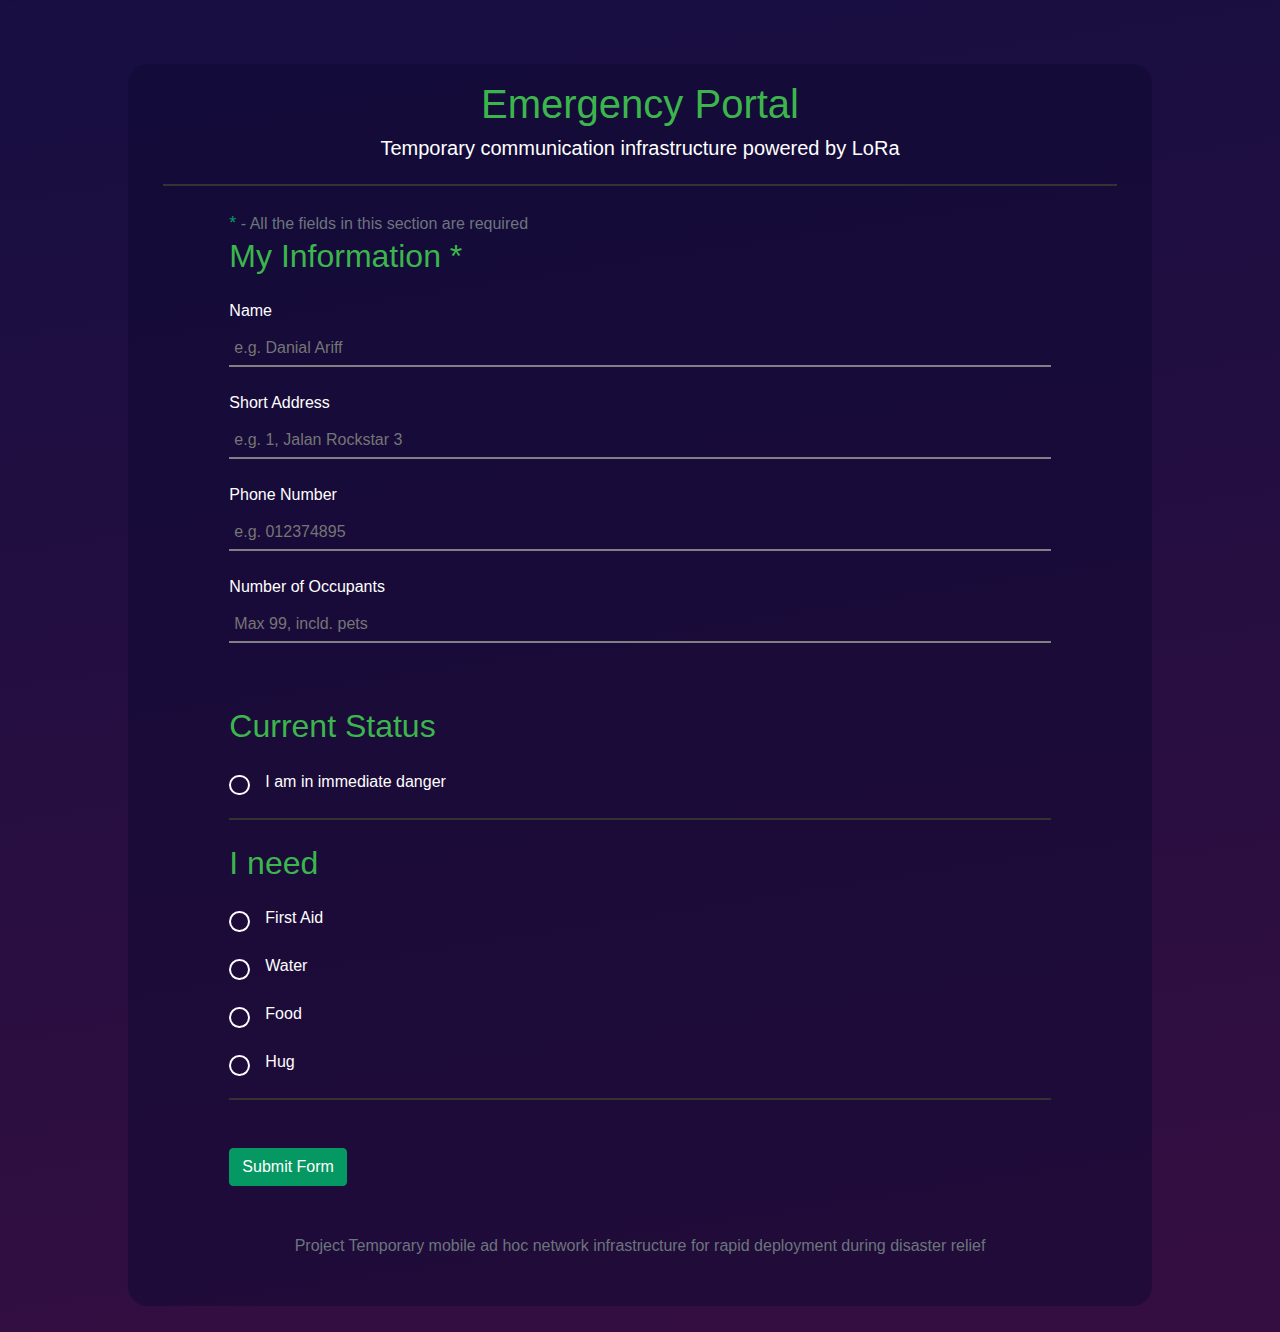
<file: nodes/node/data/index.html>
<!DOCTYPE html>
<html>
	<meta name="viewport" content="width=device-width, initial-scale=1">
	<head>
		<title>Emergency Portal</title>
		<link rel="stylesheet" type="text/css" href="src/bootstrap.min.css">
		<link rel="stylesheet" type="text/css" href="src/main.css">
		<script src="src/jquery-3.3.1.min.js"></script>
		<script src="src/bootstrap.bundle.min.js"></script>
	</head>
	<body>
		<div class="container-fluid" style="background-color: rgba(13, 7, 50, 0.5); border-radius: 20px; ">
			<div class="row" style="border-bottom: 2px solid #333333; margin-left: 2%; margin-right:2%">
				<div class="col-lg-10 offset-lg-1 py-3">
					<h1 class="text-center">Emergency Portal</h1>
					<h5 class="text-center">Temporary communication infrastructure powered by LoRa</h5>
				</div>
			</div>
			<div class="row pb-5">
				<div class="col-10 offset-lg-1 px-3">
					<form method="get" action="/get">
						<div class="py-4">
							<span class="text-muted"><span style="color: #059862; font-size: large;">*</span> - All the fields in this section are required</span>
							<h2>My Information *</h2>
							<div class="form-group pt-3">
								<fieldset>
									<label class="form-label" for="txtName">Name</label><br/>
									<input type="text" placeholder="e.g. Danial Ariff" name="n" maxlength="30" id="txtName" required/>
								</fieldset>
							</div>
							<div class="form-group pt-2">
								<fieldset>
									<label class="form-label" for="txtAdd">Short Address</label><br/>
									<input type="text" placeholder="e.g. 1, Jalan Rockstar 3" name="add" maxlength="100" id="txtAdd" required/>
								</fieldset>
							</div>
							<div class="form-group pt-2">
								<fieldset>
									<label class="form-label" for="txthp">Phone Number</label><br/>
									<input type="text" placeholder="e.g. 012374895" name="hp" maxlength="12" id="txthp" required/>
								</fieldset>
							</div>
							<div class="form-group pt-2">
								<fieldset>
									<label class="form-label" for="txtOccu">Number of Occupants </label><br/>
									<input type="number" placeholder="Max 99, incld. pets" name="cnt" max="99" min="0" id="txtOccu" required/><br/>
								</fieldset>
							</div>
						</div>
						<div style="border-bottom: 2px solid #333333" class="py-4">
							<h2>Current Status</h2>
							<div class="form-check pt-3">
								<input type="checkbox" name="dg" value="1" class="form-check-input" id="rad-dan">
								<label class="form-check-label pl-3">I am in immediate danger</label>
							</div>
						</div>
						<div style="border-bottom: 2px solid #333333" class="py-4">
							<h2>I need</h2>
							<div class="form-check pt-3">
								<input type="checkbox" name="fa" class="form-check-input" value="1" id="need-fa">
								<label class="form-check-label pl-3">First Aid</label>
							</div>
							<div class="form-check pt-4">
								<input type="checkbox" name="wt" class="form-check-input" value="1" id="need-wat">
								<label class="form-check-label pl-3">Water</label>
							</div>
							<div class="form-check pt-4">
								<input type="checkbox" name="fd" class="form-check-input" value="1" id="need-food">
								<label class="form-check-label pl-3">Food</label>
							</div>
							<div class="form-check pt-4">
								<input type="checkbox" name="hg" class="form-check-input" value="1" id="need-hug">
								<label class="form-check-label pl-3">Hug</label>
							</div>
						</div>
						<button type="submit" value="submit" class="btn btn-primary mt-5" id="btnSubmit">Submit Form</button>
					</form>
				</div>
			</div>
			<div class="row">
				<div class="col text-center pb-5">
					<span class="text-muted">Project Temporary mobile ad hoc network infrastructure for rapid deployment during disaster relief</span><br/>
					
				</div>
			</div>
		</div>
	</body>
</html>
</file>
<file: nodes/node/data/src/main.css>
body{
    color: white;
    background-image: url("../static/bg.svg");
    background-repeat: no-repeat;
    background-size:100% 100%;
    padding: 5% 10% 2% 10%;
}

h1, h2{
    color: #3CB64C;
}

input{
    background-color: transparent;
    outline: 0;
    border-width: 0 0 2px;
    border-color: grey;
    color: white;
    padding: 5px;
    width: 100%
}

input:focus{
    border-color: #059862;
}

input::-webkit-outer-spin-button,
input::-webkit-inner-spin-button {
  -webkit-appearance: none;
  margin: 0;
}

input[type=number] {
  -moz-appearance: textfield;
}

#btnSubmit{
    background-color: #059862 !important;
    border-color: #059862 !important;
}

#btnSubmit:hover{
    border-color: #036541 !important;
    background-color: #036541 !important;
}

input[type=checkbox] {
    width: 1.3em;
    height: 1.3em;
    background-color: transparent;
    border-radius: 50%;
    vertical-align: middle;
    border: 2px solid white;
    -webkit-appearance: none;
    outline: white;
    cursor: pointer;
}

input[type=checkbox]:checked{
    border: 2px solid white;
    background-color: #059862;
}
</file>
